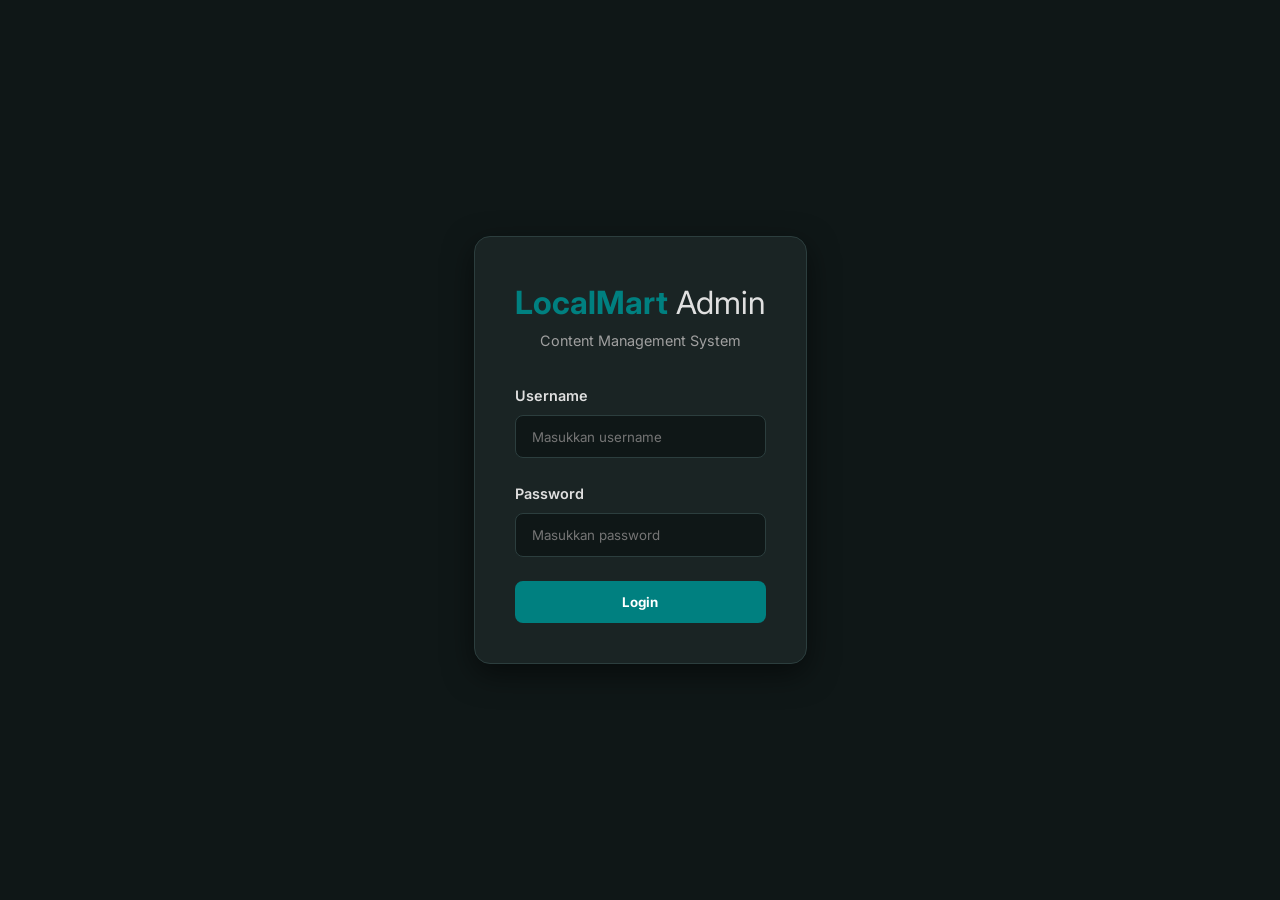
<file: admin-panel/index.html>
<!DOCTYPE html>
<html lang="en">
<head>
    <meta charset="UTF-8">
    <meta name="viewport" content="width=device-width, initial-scale=1.0">
    <title>LocalMart | Admin Login</title>
    <link href="https://fonts.googleapis.com/css2?family=Inter:wght@400;500;600;700&display=swap" rel="stylesheet">
    <link rel="stylesheet" href="css/admin.css">
</head>
<body class="login-page">
    <div class="login-container">
        <div class="login-card">
            <div class="login-header">
                <h1>LocalMart<span>Admin</span></h1>
                <p>Content Management System</p>
            </div>
            <form id="loginForm">
                <div class="form-group">
                    <label for="username">Username</label>
                    <input type="text" id="username" placeholder="Masukkan username" required autocomplete="username">
                </div>
                <div class="form-group">
                    <label for="password">Password</label>
                    <input type="password" id="password" placeholder="Masukkan password" required autocomplete="current-password">
                </div>
                <button type="submit" id="loginBtn">Login</button>
                <p id="errorMessage" class="error-msg"></p>
            </form>
        </div>
    </div>
    <script src="js/admin.js"></script>
    <script>
        // Check if already logged in
        if (localStorage.getItem('admin_token')) {
            window.location.href = 'dashboard.html';
        }
    </script>
</body>
</html>
</file>
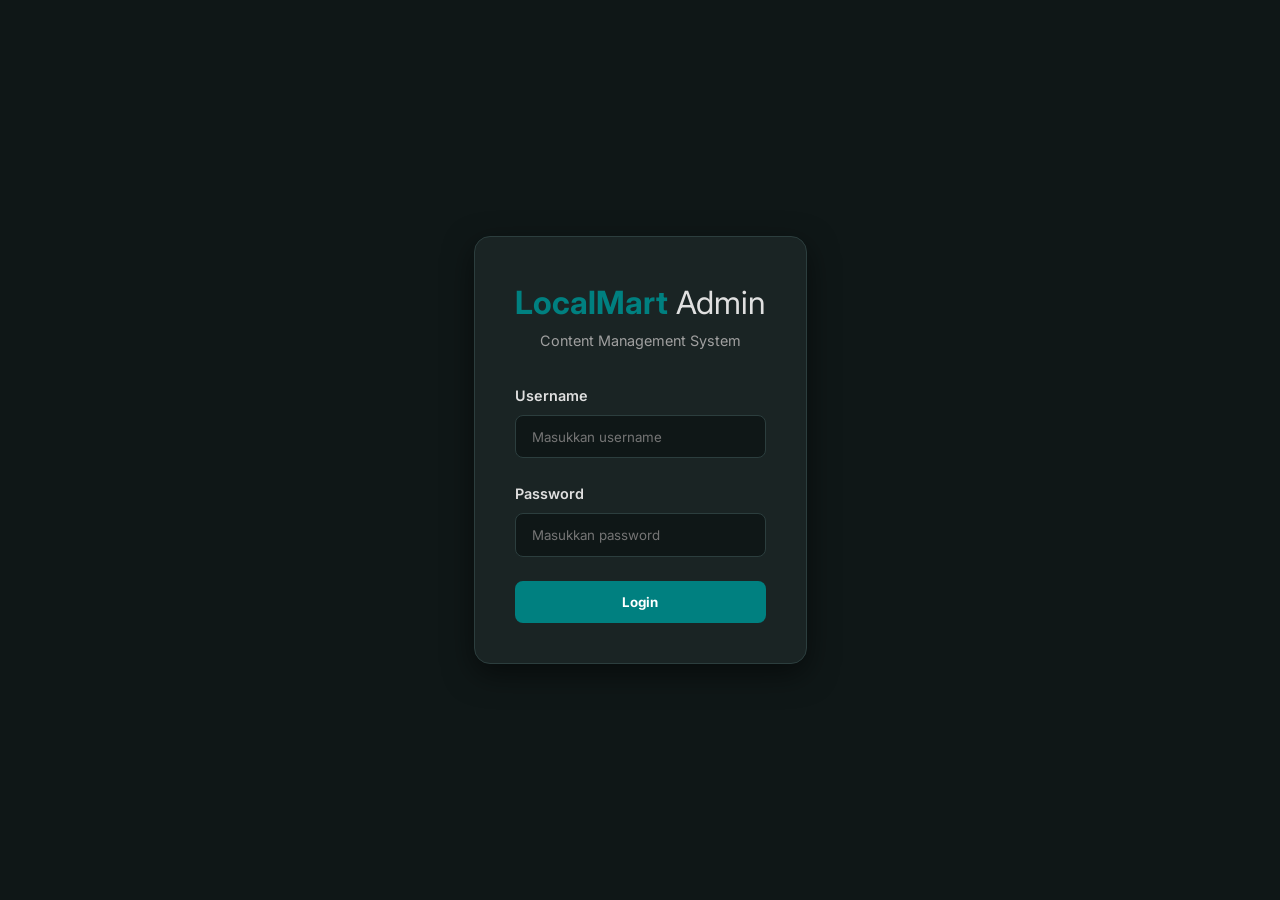
<file: admin-panel/dashboard.html>
<!DOCTYPE html>
<html lang="en">
<head>
    <meta charset="UTF-8">
    <meta name="viewport" content="width=device-width, initial-scale=1.0">
    <title>LocalMart | Admin Dashboard</title>
    <link href="https://fonts.googleapis.com/css2?family=Inter:wght@400;500;600;700&display=swap" rel="stylesheet">
    <link href="https://fonts.googleapis.com/icon?family=Material+Icons" rel="stylesheet">
    <link rel="stylesheet" href="css/admin.css?v=2.0.1">
</head>
<body class="dashboard-page">
    <!-- Sidebar -->
    <nav class="sidebar">
        <div class="sidebar-brand">
            <h2>LocalMart</h2>
        </div>
        <ul class="nav-links">
            <li class="nav-item">
                <a href="#overview" class="nav-link active" data-target="overview">
                    <i class="material-icons">dashboard</i> Overview
                </a>
            </li>
            <li class="nav-item">
                <a href="#banners" class="nav-link" data-target="banners">
                    <i class="material-icons">view_carousel</i> Banners
                </a>
            </li>
            <li class="nav-item">
                <a href="#categories" class="nav-link" data-target="categories">
                    <i class="material-icons">category</i> Categories
                </a>
            </li>
            <li class="nav-item">
                <a href="#products" class="nav-link" data-target="products">
                    <i class="material-icons">shopping_bag</i> Products
                </a>
            </li>
            <li class="nav-item">
                <a href="#stores" class="nav-link" data-target="stores">
                    <i class="material-icons">store</i> Stores
                </a>
            </li>
            <li class="nav-item">
                <a href="#drivers" class="nav-link" data-target="drivers">
                    <i class="material-icons">local_shipping</i> Drivers
                </a>
            </li>
            <li class="nav-item">
                <a href="#sections" class="nav-link" data-target="sections">
                    <i class="material-icons">settings_overscan</i> UI Sections
                </a>
            </li>
            <li class="nav-item">
                <a href="#vouchers" class="nav-link" data-target="vouchers">
                    <i class="material-icons">confirmation_number</i> Vouchers
                </a>
            </li>
            <li class="nav-item">
                <a href="#moduleSpecs" class="nav-link" data-target="moduleSpecs">
                    <i class="material-icons">fact_check</i> Module Specs
                </a>
            </li>
        </ul>
        <div style="position: absolute; bottom: 2rem; width: 100%; left: 0; padding: 0 1rem;">
            <button id="logoutBtn" class="btn-secondary">Logout</button>
        </div>
    </nav>

    <!-- Main Content -->
    <main class="main-content">
        <header class="top-bar">
            <h1 id="sectionTitle">Dashboard Overview</h1>
            <div class="user-info">
                Welcome, <strong id="adminName">Admin</strong>
            </div>
        </header>

        <!-- Overview Section -->
        <section id="overview" class="cms-section">
            <div class="stats-grid">
                <div class="stat-card">
                    <h3>Active Banners</h3>
                    <div class="value" id="bannerCount">0</div>
                </div>
                <div class="stat-card">
                    <h3>Categories</h3>
                    <div class="value" id="categoryCount">0</div>
                </div>
                <div class="stat-card">
                    <h3>Total Products</h3>
                    <div class="value" id="productCount">0</div>
                </div>
                <div class="stat-card">
                    <h3>Mitra Toko</h3>
                    <div class="value" id="storeCount">0</div>
                </div>
                <div class="stat-card">
                    <h3>Mitra Driver</h3>
                    <div class="value" id="driverCount">0</div>
                </div>
            </div>
            
            <div class="section-card">
                <h3>Sistem CMS LocalMart</h3>
                <p style="margin-top: 1rem; color: var(--text-muted);">
                    Gunakan menu di samping untuk mengelola konten yang tampil pada aplikasi mobile LocalMart. 
                    Setiap perubahan yang Anda buat di sini akan langsung berdampak pada tampilan pengguna akhir.
                </p>
            </div>
        </section>

        <!-- Banners Section -->
        <section id="banners" class="cms-section" style="display: none;">
            <div class="section-card">
                <div class="section-header">
                    <h3>Banner Management</h3>
                    <button class="action-btn" onclick="openBannerModal()">+ Add Banner</button>
                </div>
                <div class="guide-box" style="background: rgba(33, 150, 243, 0.1); border: 1px solid var(--primary); padding: 1rem; border-radius: 0.8rem; margin-bottom: 1.5rem;">
                    <p style="color: var(--primary); font-size: 0.9rem; display: flex; align-items: center; gap: 0.5rem;">
                        <i class="material-icons" style="font-size: 1.2rem;">info</i>
                        <strong>Tips Desain Banner:</strong> 
                        Gunakan ukuran <strong>1280 x 720 pixel</strong> (Rasio 16:9) atau <strong>1200 x 600 pixel</strong> (Rasio 2:1). 
                        Pastikan teks utama berada di tengah agar tidak terpotong di berbagai layar HP.
                    </p>
                </div>
                <table>
                    <thead>
                        <tr>
                            <th>Preview</th>
                            <th>Modul</th>
                            <th>Order</th>
                            <th>Actions</th>
                        </tr>
                    </thead>
                    <tbody id="bannerList"></tbody>
                </table>
            </div>
        </section>

        <!-- Categories Section -->
        <section id="categories" class="cms-section" style="display: none;">
            <div class="section-card">
                <div class="section-header">
                    <h3>Category Management</h3>
                    <button class="action-btn" onclick="openCategoryModal()">+ Add Category</button>
                </div>

                <!-- Filament-style Tabs -->
                <div class="horizontal-tabs">
                    <button class="tab-btn active" onclick="filterCategories('')">Semua</button>
                    <button class="tab-btn" onclick="filterCategories('food')">Kuliner & Resto</button>
                    <button class="tab-btn" onclick="filterCategories('kost')">Properti & Penginapan</button>
                    <button class="tab-btn" onclick="filterCategories('rental')">Rental Kendaraan</button>
                    <button class="tab-btn" onclick="filterCategories('transport')">Tiket & Transportasi</button>
                    <button class="tab-btn" onclick="filterCategories('jasa')">Layanan Jasa</button>
                    <button class="tab-btn" onclick="filterCategories('umkm')">Produk UMKM & Kriya</button>
                    <button class="tab-btn" onclick="filterCategories('bumi')">Agrikultur & Pertanian</button>
                    <button class="tab-btn" onclick="filterCategories('wisata')">Pariwisata & Tur</button>
                    <button class="tab-btn" onclick="filterCategories('second')">Barang Preloved</button>
                </div>

                <table>
                    <thead>
                        <tr>
                            <th>Icon</th>
                            <th>Name</th>
                            <th>Modul</th>
                            <th>Slug</th>
                            <th>Type</th>
                            <th>Order</th>
                            <th>Actions</th>
                        </tr>
                    </thead>
                    <tbody id="categoryList"></tbody>
                </table>
            </div>
        </section>

        <!-- Products Section -->
        <section id="products" class="cms-section" style="display: none;">
            <div class="section-card">
                <div class="section-header">
                    <h3>Product Management</h3>
                    <button class="action-btn" onclick="openProductModal()">+ Add Product</button>
                </div>
                <table>
                    <thead>
                        <tr>
                            <th>Image</th>
                            <th>Name</th>
                            <th>Price</th>
                            <th>Actions</th>
                        </tr>
                    </thead>
                    <tbody id="productList"></tbody>
                </table>
            </div>
        </section>

        <!-- UI Sections Manager -->
        <section id="sections" class="cms-section" style="display: none;">
            <div class="section-card">
                <div class="section-header">
                    <h3>Homepage Sections</h3>
                </div>
                <table>
                    <thead>
                        <tr>
                            <th>Section Name</th>
                            <th>Key</th>
                            <th>Order</th>
                            <th>Visible</th>
                            <th>Actions</th>
                        </tr>
                    </thead>
                    <tbody id="homeSectionList"></tbody>
                </table>
            </div>
        </section>

        <!-- Stores Section -->
        <section id="stores" class="cms-section" style="display: none;">
            <div class="section-card">
                <div class="section-header">
                    <h3>Store Management</h3>
                </div>
                <table>
                    <thead>
                        <tr>
                            <th>Store Name</th>
                            <th>Owner</th>
                            <th>Bisnis Modul</th>
                            <th>Status</th>
                            <th>Actions</th>
                        </tr>
                    </thead>
                    <tbody id="storeList"></tbody>
                </table>
            </div>
        </section>

        <!-- Drivers Section -->
        <section id="drivers" class="cms-section" style="display: none;">
            <div class="section-card">
                <div class="section-header">
                    <h3>Driver Management</h3>
                </div>
                <table>
                    <thead>
                        <tr>
                            <th>Driver Name</th>
                            <th>Plate Number</th>
                            <th>Vehicle</th>
                            <th>Phone</th>
                            <th>Balance</th>
                            <th>Status</th>
                            <th>Actions</th>
                        </tr>
                    </thead>
                    <tbody id="driverList"></tbody>
                </table>
            </div>
        </section>

        <!-- Vouchers Section -->
        <section id="vouchers" class="cms-section" style="display: none;">
            ...
        </section>

        <!-- Module Specs Section -->
        <section id="moduleSpecs" class="cms-section" style="display: none;">
            <div class="section-card">
                <div class="section-header">
                    <h3>Module Product Specifications</h3>
                    <button class="action-btn" onclick="openSpecModal()">+ Add Specification</button>
                </div>
                <div class="guide-box" style="background: rgba(76, 175, 80, 0.1); border: 1px solid #4CAF50; padding: 1rem; border-radius: 0.8rem; margin-bottom: 1.5rem;">
                    <p style="color: #2E7D32; font-size: 0.9rem;">
                        <i class="material-icons" style="font-size: 1.2rem; vertical-align: middle;">info</i>
                        Atur field tambahan yang harus diisi penjual untuk setiap modul (contoh: Luas Kamar untuk Kost).
                    </p>
                </div>
                <table>
                    <thead>
                        <tr>
                            <th>Module</th>
                            <th>Field Label</th>
                            <th>Key (Internal)</th>
                            <th>Input Type</th>
                            <th>Required</th>
                            <th>Actions</th>
                        </tr>
                    </thead>
                    <tbody id="specList"></tbody>
                </table>
            </div>
        </section>
    </main>

    <!-- Modals (Simplified versions) -->
    <div id="bannerModal" class="modal">
        <div class="modal-content">
            <h3 id="modalTitle">Banner Editor</h3>
            <form id="bannerForm" style="margin-top: 1.5rem;">
                <input type="hidden" id="bannerId">
                <input type="hidden" id="b_title" value="Banner Promo">
                <div class="form-group">
                    <label>Image URL</label>
                    <input type="text" id="b_image_url" placeholder="/uploads/..." required>
                    <input type="file" id="b_file" style="margin-top: 0.5rem;" onchange="uploadImage('b_file', 'b_preview', 'b_image_url')">
                    <img id="b_preview" class="preview-img" src="">
                </div>
                <div class="form-group">
                    <label>Target Modul / Halaman</label>
                    <div id="bannerModuleContainer" style="display: grid; grid-template-columns: 1fr 1fr; gap: 0.8rem; background: var(--bg); padding: 1.2rem; border-radius: 12px; border: 1px solid var(--border);">
                        <label style="font-size: 0.85rem; color: var(--text); display: flex; align-items: center; gap: 0.7rem; cursor: pointer; padding: 0.4rem; border-radius: 6px; transition: background 0.2s;">
                            <input type="checkbox" name="b_pos" value="home" style="width: 16px; height: 16px; accent-color: var(--primary);"> Beranda
                        </label>
                        <label style="font-size: 0.85rem; color: var(--text); display: flex; align-items: center; gap: 0.7rem; cursor: pointer; padding: 0.4rem; border-radius: 6px; transition: background 0.2s;">
                            <input type="checkbox" name="b_pos" value="food" style="width: 16px; height: 16px; accent-color: var(--primary);"> LocalFood
                        </label>
                        <label style="font-size: 0.85rem; color: var(--text); display: flex; align-items: center; gap: 0.7rem; cursor: pointer; padding: 0.4rem; border-radius: 6px; transition: background 0.2s;">
                            <input type="checkbox" name="b_pos" value="umkm" style="width: 16px; height: 16px; accent-color: var(--primary);"> UMKM
                        </label>
                        <label style="font-size: 0.85rem; color: var(--text); display: flex; align-items: center; gap: 0.7rem; cursor: pointer; padding: 0.4rem; border-radius: 6px; transition: background 0.2s;">
                            <input type="checkbox" name="b_pos" value="kost" style="width: 16px; height: 16px; accent-color: var(--primary);"> Kost
                        </label>
                        <label style="font-size: 0.85rem; color: var(--text); display: flex; align-items: center; gap: 0.7rem; cursor: pointer; padding: 0.4rem; border-radius: 6px; transition: background 0.2s;">
                            <input type="checkbox" name="b_pos" value="rental" style="width: 16px; height: 16px; accent-color: var(--primary);"> Rental
                        </label>
                        <label style="font-size: 0.85rem; color: var(--text); display: flex; align-items: center; gap: 0.7rem; cursor: pointer; padding: 0.4rem; border-radius: 6px; transition: background 0.2s;">
                            <input type="checkbox" name="b_pos" value="transport" style="width: 16px; height: 16px; accent-color: var(--primary);"> Transport
                        </label>
                        <label style="font-size: 0.85rem; color: var(--text); display: flex; align-items: center; gap: 0.7rem; cursor: pointer; padding: 0.4rem; border-radius: 6px; transition: background 0.2s;">
                            <input type="checkbox" name="b_pos" value="jasa" style="width: 16px; height: 16px; accent-color: var(--primary);"> Jasa
                        </label>
                        <label style="font-size: 0.85rem; color: var(--text); display: flex; align-items: center; gap: 0.7rem; cursor: pointer; padding: 0.4rem; border-radius: 6px; transition: background 0.2s;">
                            <input type="checkbox" name="b_pos" value="bumi" style="width: 16px; height: 16px; accent-color: var(--primary);"> Hasil Bumi
                        </label>
                        <label style="font-size: 0.85rem; color: var(--text); display: flex; align-items: center; gap: 0.7rem; cursor: pointer; padding: 0.4rem; border-radius: 6px; transition: background 0.2s;">
                            <input type="checkbox" name="b_pos" value="wisata" style="width: 16px; height: 16px; accent-color: var(--primary);"> Wisata
                        </label>
                        <label style="font-size: 0.85rem; color: var(--text); display: flex; align-items: center; gap: 0.7rem; cursor: pointer; padding: 0.4rem; border-radius: 6px; transition: background 0.2s;">
                            <input type="checkbox" name="b_pos" value="second" style="width: 16px; height: 16px; accent-color: var(--primary);"> Preloved
                        </label>
                    </div>
                </div>
                <div class="form-group">
                    <label>Sort Order</label>
                    <input type="number" id="b_order" value="0">
                </div>
                <div class="btn-group">
                    <button type="submit">Save Changes</button>
                    <button type="button" class="btn-secondary" onclick="closeModals()">Cancel</button>
                </div>
            </form>
        </div>
    </div>

    <!-- Category Modal -->
    <div id="categoryModal" class="modal">
        <div class="modal-content">
            <h3>Category Editor</h3>
            <form id="categoryForm" style="margin-top: 1.5rem;">
                <input type="hidden" id="categoryId">
                <div class="form-group">
                    <label>Name</label>
                    <input type="text" id="c_name" required>
                </div>
                <div class="form-group">
                    <label>Slug</label>
                    <input type="text" id="c_slug" required>
                </div>
                <div class="form-group">
                    <label>Icon Name (Material Icons)</label>
                    <input type="text" id="c_icon_name" placeholder="shopping_cart" required>
                </div>
                <div class="form-group">
                    <label>Modul / Layanan</label>
                    <select id="c_service_type" required style="width: 100%; padding: 0.8rem; background: var(--bg); color: white; border: 1px solid var(--border); border-radius: 0.5rem;">
                        <option value="">-- Pilih Modul --</option>
                        <option value="mart">Mart (General)</option>
                        <option value="food">Kuliner & Resto</option>
                        <option value="kost">Properti & Penginapan</option>
                        <option value="rental">Rental Kendaraan</option>
                        <option value="transport">Tiket & Transportasi</option>
                        <option value="jasa">Layanan Jasa</option>
                        <option value="umkm">Produk UMKM & Kriya</option>
                        <option value="bumi">Agrikultur & Pertanian</option>
                        <option value="wisata">Pariwisata & Tur</option>
                        <option value="second">Barang Preloved</option>
                    </select>
                </div>
                <div class="form-group">
                    <label>Category Type</label>
                    <select id="c_type" style="width: 100%; padding: 0.8rem; background: var(--bg); color: white; border: 1px solid var(--border); border-radius: 0.5rem;">
                        <option value="BARANG">BARANG (Fisik)</option>
                        <option value="JASA">JASA (Layanan)</option>
                        <option value="RENTAL">RENTAL (Sewa)</option>
                        <option value="WISATA">WISATA (Trip/Tour)</option>
                    </select>
                </div>
                <div class="form-group">
                    <label>Sort Order</label>
                    <input type="number" id="c_order" value="0">
                </div>
                <div class="btn-group">
                    <button type="submit">Save Changes</button>
                    <button type="button" class="btn-secondary" onclick="closeModals()">Cancel</button>
                </div>
            </form>
        </div>
    </div>

    <!-- Product Modal -->
    <div id="productModal" class="modal">
        <div class="modal-content">
            <h3>Product Editor</h3>
            <form id="productForm" style="margin-top: 1.5rem;">
                <input type="hidden" id="productId">
                <div class="form-group">
                    <label>Name</label>
                    <input type="text" id="p_name" required>
                </div>
                <div class="form-group">
                    <label>Modul / Layanan</label>
                    <select id="p_service_type" required onchange="handleModuleChange()">
                        <option value="">-- Pilih Modul --</option>
                        <option value="mart">Mart (General)</option>
                        <option value="food">Kuliner & Resto</option>
                        <option value="kost">Properti & Penginapan</option>
                        <option value="rental">Rental Kendaraan</option>
                        <option value="transport">Tiket & Transportasi</option>
                        <option value="jasa">Layanan Jasa</option>
                        <option value="umkm">Produk UMKM & Kriya</option>
                        <option value="bumi">Agrikultur & Pertanian</option>
                        <option value="wisata">Pariwisata & Tur</option>
                        <option value="second">Barang Preloved</option>
                    </select>
                </div>
                <div class="form-group">
                    <label>Kategori</label>
                    <div class="select-wrapper">
                        <select id="p_cat_id" required disabled>
                            <option value="">Pilih Modul Dulu...</option>
                        </select>
                        <div id="catLoading" class="small-loader" style="display: none;"></div>
                    </div>
                </div>

                <!-- Dynamic Fields Based on Module -->
                <div id="dynamicProductFields" style="margin-top: 1rem; padding: 1rem; background: rgba(255,255,255,0.05); border: 1px solid var(--border); border-radius: 0.5rem; display: none;">
                    <h4 style="margin-bottom: 1rem; font-size: 0.85rem; color: var(--primary); text-transform: uppercase; letter-spacing: 1px;">Module Specifications</h4>
                    <div id="dynamicFieldsContainer"></div>
                </div>
                <div class="form-group">
                    <label>Price</label>
                    <input type="number" id="p_price" required>
                </div>
                <div class="form-group">
                    <label>Image URL</label>
                    <input type="text" id="p_image_url" placeholder="/uploads/..." required>
                    <input type="file" id="p_file" style="margin-top: 0.5rem;" onchange="uploadImage('p_file', 'p_preview', 'p_image_url')">
                    <img id="p_preview" class="preview-img" src="">
                </div>
                <div class="form-group">
                    <label>Description</label>
                    <textarea id="p_desc" style="width: 100%; height: 80px; background: var(--bg); color: white; border: 1px solid var(--border); border-radius: 0.5rem; padding: 0.8rem;"></textarea>
                </div>
                <div class="btn-group">
                    <button type="submit">Save Changes</button>
                    <button type="button" class="btn-secondary" onclick="closeModals()">Cancel</button>
                </div>
            </form>
        </div>
    </div>

    <!-- Store Management Modal -->
    <div id="storeModal" class="modal">
        <div class="modal-content">
            <h3>Store Editor</h3>
            <form id="storeForm" style="margin-top: 1.5rem;">
                <input type="hidden" id="storeId">
                
                <div class="form-group">
                    <label>Store Name (Read-only)</label>
                    <input type="text" id="s_store_name" disabled>
                </div>
                
                <div class="form-group">
                    <label>Owner (Read-only)</label>
                    <input type="text" id="s_owner_name" disabled>
                </div>

                <div class="stats-grid" style="grid-template-columns: 1fr 1fr; gap: 1rem; margin-bottom: 1rem;">
                    <div class="form-group">
                        <label>Status</label>
                        <select id="s_status" required style="width: 100%; padding: 0.8rem; background: var(--bg); color: white; border: 1px solid var(--border); border-radius: 0.5rem;">
                            <option value="pending">Pending Approval</option>
                            <option value="approved">Approved</option>
                            <option value="rejected">Rejected</option>
                        </select>
                    </div>
                    <div class="form-group">
                        <label>Store Level</label>
                        <select id="s_level" required style="width: 100%; padding: 0.8rem; background: var(--bg); color: white; border: 1px solid var(--border); border-radius: 0.5rem;">
                            <option value="regular">Regular Seller</option>
                            <option value="star">Star Seller</option>
                            <option value="mall">Mart Mall</option>
                        </select>
                    </div>
                </div>

                <div class="form-group">
                    <label>Verification Status</label>
                    <div style="display: flex; align-items: center; gap: 0.5rem; margin-top: 0.5rem;">
                        <input type="checkbox" id="s_is_verified" style="width: auto;">
                        <label for="s_is_verified" style="margin: 0; cursor: pointer;">Centang jika toko sudah diverifikasi identitasnya</label>
                    </div>
                </div>

                <div class="form-group" style="margin-top: 1.5rem;">
                    <label>Authorized Business Modules</label>
                    <p style="font-size: 0.8rem; color: var(--text-muted); margin-bottom: 0.8rem;">
                        Tentukan modul mana yang bisa diakses oleh toko ini untuk mengupload produk.
                    </p>
                    <div id="moduleCheckboxContainer" class="checkbox-group-grid" style="display: grid; grid-template-columns: 1fr 1fr; gap: 0.5rem; max-height: 200px; overflow-y: auto; padding: 0.5rem; border: 1px solid var(--border); border-radius: 0.5rem;">
                        <!-- JS Dynamic: Modules checkboxes -->
                    </div>
                </div>

                <div class="btn-group">
                    <button type="submit">Save Store Metadata</button>
                    <button type="button" class="btn-secondary" onclick="closeModals()">Cancel</button>
                </div>
            </form>
        </div>
    </div>

    <!-- Module Spec Modal -->
    <div id="specModal" class="modal">
        <div class="modal-content">
            <h3>Specification Editor</h3>
            <form id="specForm" style="margin-top: 1.5rem;">
                <input type="hidden" id="specId">
                <div class="form-group">
                    <label>Target Modul</label>
                    <select id="s_module_code" required style="width: 100%; padding: 0.8rem; background: var(--bg); color: white; border: 1px solid var(--border); border-radius: 0.5rem;">
                        <option value="food">LocalFood</option>
                        <option value="kost">Kost/Penginapan</option>
                        <option value="rental">Rental</option>
                        <option value="jasa">Jasa</option>
                        <option value="umkm">UMKM</option>
                        <option value="bumi">Hasil Bumi</option>
                        <option value="wisata">Wisata</option>
                        <option value="second">Preloved</option>
                    </select>
                </div>
                <div class="form-group">
                    <label>Label (Teks yang dilihat user)</label>
                    <input type="text" id="s_label" placeholder="Contoh: Luas Kamar" required>
                </div>
                <div class="form-group">
                    <label>Key (ID Internal - Tanpa Spasi)</label>
                    <input type="text" id="s_key" placeholder="Contoh: luas_kamar" required>
                </div>
                <div class="form-group">
                    <label>Tipe Input</label>
                    <select id="s_input_type" required style="width: 100%; padding: 0.8rem; background: var(--bg); color: white; border: 1px solid var(--border); border-radius: 0.5rem;">
                        <option value="text">Teks Bebas</option>
                        <option value="number">Angka</option>
                        <option value="boolean">Ya/Tidak (Switch)</option>
                        <option value="select">Pilihan (Dropdown)</option>
                    </select>
                </div>
                <div class="form-group">
                    <label>Opsi (Pisahkan dengan koma, hanya untuk Dropdown)</label>
                    <input type="text" id="s_options" placeholder="Contoh: AC, Fan, TV">
                </div>
                <div class="form-group">
                    <label style="display: flex; align-items: center; gap: 0.5rem;">
                        <input type="checkbox" id="s_is_required" style="width: auto;"> Wajib Diisi
                    </label>
                </div>
                <div class="btn-group">
                    <button type="submit">Save Specification</button>
                    <button type="button" class="btn-secondary" onclick="closeModals()">Cancel</button>
                </div>
            </form>
        </div>
    </div>

    <script src="js/admin.js?v=2.0.2"></script>
    <script>
        // Check Auth
        if (!localStorage.getItem('admin_token')) {
            window.location.href = 'index.html';
        }

        // Auth Check is handled in dashboard.html shell or can be added to initDashboard
        // Logic for Modals and Forms now handled in admin.js
    </script>
</body>
</html>
</file>
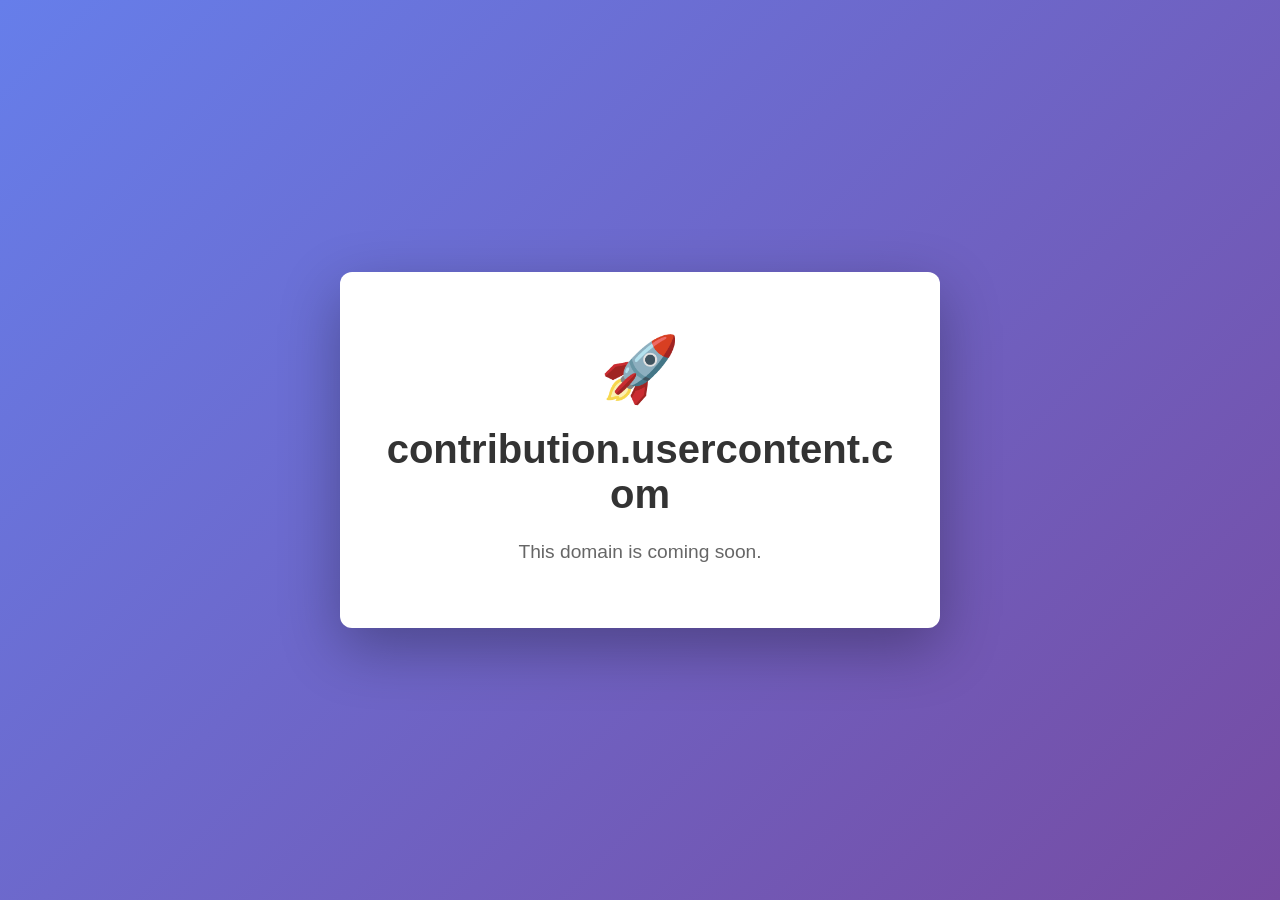
<file: frontend/stitch_design.html>
<!DOCTYPE html>
<html lang="en">
<head>
    <meta charset="UTF-8">
    <meta name="viewport" content="width=device-width, initial-scale=1.0">
    <title>contribution.usercontent.com - Coming Soon</title>
    <style>
        * { margin: 0; padding: 0; box-sizing: border-box; }
        body {
            font-family: -apple-system, BlinkMacSystemFont, "Segoe UI", Roboto, sans-serif;
            background: linear-gradient(135deg, #667eea 0%, #764ba2 100%);
            min-height: 100vh;
            display: flex;
            align-items: center;
            justify-content: center;
            padding: 20px;
        }
        .container {
            background: white;
            border-radius: 12px;
            padding: 60px 40px;
            box-shadow: 0 20px 60px rgba(0,0,0,0.3);
            text-align: center;
            max-width: 600px;
        }
        h1 {
            color: #333;
            font-size: 2.5em;
            margin-bottom: 20px;
            word-break: break-word;
        }
        p {
            color: #666;
            font-size: 1.2em;
            line-height: 1.6;
        }
        .emoji {
            font-size: 4em;
            margin-bottom: 20px;
        }
    </style>
</head>
<body>
    <div class="container">
        <div class="emoji">🚀</div>
        <h1>contribution.usercontent.com</h1>
        <p>This domain is coming soon.</p>
    </div>
</body>
</html>
</file>
<file: admin-panel/css/admin.css>
:root {
    --primary: #008080;
    --primary-dark: #006666;
    --primary-light: #e6f2f2;
    --accent: #20b2aa;
    --bg: #0f1717;
    --card-bg: #1a2424;
    --text: #e0e0e0;
    --text-muted: #a0a0a0;
    --error: #ff5252;
    --success: #4caf50;
    --border: #2c3e3e;
}

* {
    margin: 0;
    padding: 0;
    box-sizing: border-box;
    font-family: 'Inter', sans-serif;
}

body {
    background-color: var(--bg);
    color: var(--text);
    line-height: 1.6;
}

/* Login Page */
.login-page {
    display: flex;
    justify-content: center;
    align-items: center;
    min-height: 100vh;
}

.login-card {
    background-color: var(--card-bg);
    padding: 2.5rem;
    border-radius: 1rem;
    width: 100%;
    max-width: 400px;
    box-shadow: 0 10px 30px rgba(0,0,0,0.5);
    border: 1px solid var(--border);
}

.login-header {
    text-align: center;
    margin-bottom: 2rem;
}

.login-header h1 {
    font-size: 2rem;
    font-weight: 700;
    color: var(--primary);
}

.login-header h1 span {
    color: var(--text);
    margin-left: 0.5rem;
    font-weight: 400;
}

.login-header p {
    color: var(--text-muted);
    font-size: 0.9rem;
}

.form-group {
    margin-bottom: 1.5rem;
}

.form-group label {
    display: block;
    margin-bottom: 0.5rem;
    font-size: 0.9rem;
    font-weight: 600;
}

.form-group input {
    width: 100%;
    padding: 0.8rem 1rem;
    background-color: var(--bg);
    border: 1px solid var(--border);
    border-radius: 0.5rem;
    color: var(--text);
    outline: none;
    transition: border-color 0.3s;
}

.form-group input:focus {
    border-color: var(--primary);
}

button {
    width: 100%;
    padding: 0.8rem;
    background-color: var(--primary);
    color: white;
    border: none;
    border-radius: 0.5rem;
    font-weight: 700;
    cursor: pointer;
    transition: background-color 0.3s, transform 0.2s;
}

button:hover {
    background-color: var(--primary-dark);
}

button:active {
    transform: scale(0.98);
}

.error-msg {
    color: var(--error);
    font-size: 0.85rem;
    margin-top: 1rem;
    text-align: center;
    display: none;
}

/* Dashboard Layout */
.dashboard-page {
    display: flex;
    min-height: 100vh;
}

.sidebar {
    width: 260px;
    background-color: var(--card-bg);
    border-right: 1px solid var(--border);
    padding: 2rem 1rem;
    position: fixed;
    height: 100vh;
}

.sidebar-brand h2 {
    color: var(--primary);
    margin-bottom: 2rem;
    padding-left: 1rem;
}

.nav-links {
    list-style: none;
}

.nav-item {
    margin-bottom: 0.5rem;
}

.nav-link {
    display: flex;
    align-items: center;
    padding: 0.8rem 1rem;
    color: var(--text-muted);
    text-decoration: none;
    border-radius: 0.5rem;
    transition: all 0.3s;
}

.nav-link i {
    margin-right: 1rem;
    width: 20px;
}

.nav-link:hover, .nav-link.active {
    background-color: var(--primary);
    color: white;
}

.main-content {
    flex: 1;
    margin-left: 260px;
    padding: 2rem;
}

.top-bar {
    display: flex;
    justify-content: space-between;
    align-items: center;
    margin-bottom: 2rem;
}

.stats-grid {
    display: grid;
    grid-template-columns: repeat(auto-fit, minmax(200px, 1fr));
    gap: 1.5rem;
    margin-bottom: 2.5rem;
}

.stat-card {
    background-color: var(--card-bg);
    padding: 1.5rem;
    border-radius: 1rem;
    border: 1px solid var(--border);
}

.stat-card h3 {
    font-size: 0.9rem;
    color: var(--text-muted);
}

.stat-card .value {
    font-size: 2rem;
    font-weight: 700;
    margin-top: 0.5rem;
}

.section-card {
    background-color: var(--card-bg);
    border-radius: 1rem;
    padding: 2rem;
    border: 1px solid var(--border);
    margin-bottom: 2rem;
}

.section-header {
    display: flex;
    justify-content: space-between;
    align-items: center;
    margin-bottom: 1.5rem;
}

table {
    width: 100%;
    border-collapse: collapse;
}

th {
    text-align: left;
    padding: 1rem;
    border-bottom: 2px solid var(--border);
    color: var(--text-muted);
    font-size: 0.85rem;
}

td {
    padding: 1rem;
    border-bottom: 1px solid var(--border);
    vertical-align: middle;
}

.badge {
    display: inline-block;
    padding: 2px 10px;
    border-radius: 4px;
    font-size: 0.7rem;
    font-weight: 600;
    text-transform: uppercase;
    color: white;
    letter-spacing: 0.5px;
}

.badge-barang { background: var(--success); }
.badge-jasa { background: #3498db; }
.badge-rental { background: #f39c12; }
.badge-wisata { background: #9b59b6; }
.badge-blue { background: #2196f3; }
.badge-green { background: #4caf50; }

.action-btn {
    padding: 0.3rem 0.6rem;
    border-radius: 0.3rem;
    font-size: 0.8rem;
    width: auto;
    margin-right: 0.5rem;
    cursor: pointer;
}

.edit-btn { background-color: #3f51b5; }
.delete-btn { background-color: #f44336; }

/* Modal */
.modal {
    display: none;
    position: fixed;
    top: 0;
    left: 0;
    width: 100%;
    height: 100%;
    background: rgba(0,0,0,0.8);
    justify-content: center;
    align-items: center;
    z-index: 1000;
}

.modal-content {
    background: var(--card-bg);
    padding: 2rem;
    border-radius: 1rem;
    width: 100%;
    max-width: 500px;
    border: 1px solid var(--border);
}

.modal-header {
    margin-bottom: 1.5rem;
}

.btn-group {
    display: flex;
    gap: 1rem;
    margin-top: 1.5rem;
}

.btn-secondary { background-color: #555; }

img.preview-img {
    max-width: 100px;
    height: auto;
    margin-top: 0.5rem;
    border-radius: 0.5rem;
}

/* Horizontal Tabs */
.horizontal-tabs {
    display: flex;
    flex-wrap: nowrap;
    gap: 0.5rem;
    margin-bottom: 2rem;
    padding-bottom: 0.8rem;
    border-bottom: 1px solid var(--border);
    overflow-x: auto;
    scrollbar-width: thin;
}

.horizontal-tabs::-webkit-scrollbar {
    height: 4px;
}

.horizontal-tabs::-webkit-scrollbar-thumb {
    background: var(--border);
    border-radius: 10px;
}

.tab-btn {
    width: auto;
    min-width: max-content;
    padding: 0.6rem 1.5rem;
    background: var(--card-bg);
    color: var(--text-muted);
    border: 1px solid var(--border);
    border-radius: 2rem; /* Pill shape */
    font-size: 0.85rem;
    font-weight: 500;
    transition: all 0.3s ease;
    white-space: nowrap;
    cursor: pointer;
}

.tab-btn:hover {
    color: var(--primary);
    border-color: var(--primary);
    background: var(--primary-light);
}

.tab-btn.active {
    background: var(--primary) !important;
    color: white !important;
    border-color: var(--primary) !important;
    box-shadow: 0 4px 12px rgba(0, 128, 128, 0.2);
}

/* Dependent Dropdown Styling */
select {
    width: 100%;
    padding: 0.8rem;
    background: var(--bg);
    color: white;
    border: 1px solid var(--border);
    border-radius: 0.5rem;
    outline: none;
    cursor: pointer;
}

select:disabled {
    opacity: 0.5;
    cursor: not-allowed;
}

.select-wrapper {
    position: relative;
    display: flex;
    align-items: center;
}

.small-loader {
    position: absolute;
    right: 1rem;
    width: 16px;
    height: 16px;
    border: 2px solid var(--primary-light);
    border-top: 2px solid var(--primary);
    border-radius: 50%;
    animation: spin 1s linear infinite;
}

@keyframes spin {
    0% { transform: rotate(0deg); }
    100% { transform: rotate(360deg); }
}
</file>
